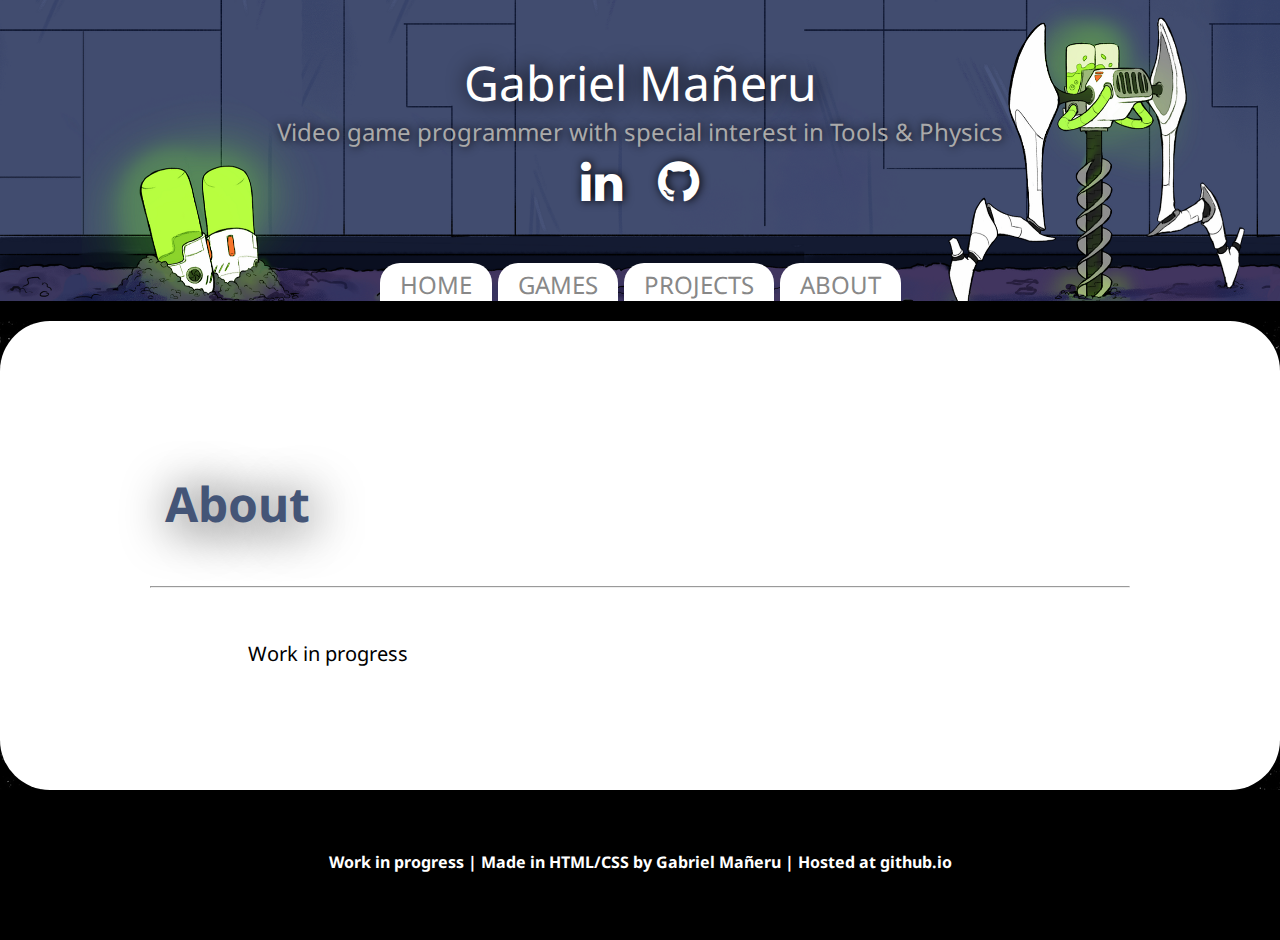
<file: pages/about.html>
﻿<!DOCTYPE html>
<html lang="en">
<head>
    <meta charset="utf-8" />
    <title>Gabriel Ma&ntilde;eru - Portfolio</title>
    <link rel="stylesheet" href="../styles/header.css" />
    <link rel="stylesheet" href="../styles/main.css" />
    <link rel="stylesheet" href="../styles/footer.css" />
    <link rel="stylesheet" href="https://fonts.googleapis.com/css?family=Noto Sans">
    <link rel="stylesheet" href="https://cdnjs.cloudflare.com/ajax/libs/font-awesome/4.7.0/css/font-awesome.min.css">
</head>
<body>
    <!--Header start-->
    <header class="banner">
        <div class="banner-inner">
            <!--Add Site Title-->
            <a class="site-title" href="">
                Gabriel Ma&ntilde;eru
            </a>

            <!--Add Site Tagline-->
            <h2 class="site-tagline">
                Video game programmer with special interest in Tools & Physics
            </h2>

            <!--Add Social Navigation-->
            <ul class="social-nav">
                <li class="item">
                    <a class="icon-button" href="https://www.linkedin.com/in/gabriel-maneru-olazabal/" target="_blank">
                        <i class="fa fa-linkedin"></i>
                    </a>
                </li>
                <li class="item">
                    <a class="icon-button" href="https://github.com/gabrielmaneru/" target="_blank">
                        <i class="fa fa-github"></i>
                    </a>
                </li>
            </ul>

            <!--Add Site Navigation-->
            <ul class="site-nav">
                <li class="item">
                    <a class="site-page" href="../index.html">HOME</a>
                </li>
                <li class="item">
                    <a class="site-page" href="../pages/games.html">GAMES</a>
                </li>
                <li class="item">
                    <a class="site-page" href="../pages/projects.html">PROJECTS</a>
                </li>
                <li class="item">
                    <a class="site-page" href="../pages/about.html">ABOUT</a>
                </li>
            </ul>
        </div>

        <!--Insert Horizontal Separation-->
        <div style="background:#000; width:100%; height:20px;"></div>
    </header>

    <article class="main-article">
        <header class="main-title">
            <h1>About</h1>
        </header>
        <hr class="separator">

        <p class="main-par">
            Work in progress
        </p>
    </article>

    <footer class="footer-back">
        <h1>Work in progress | Made in HTML/CSS by Gabriel Mañeru | Hosted at github.io</h1>
    </footer>
</body>
</html>
</file>
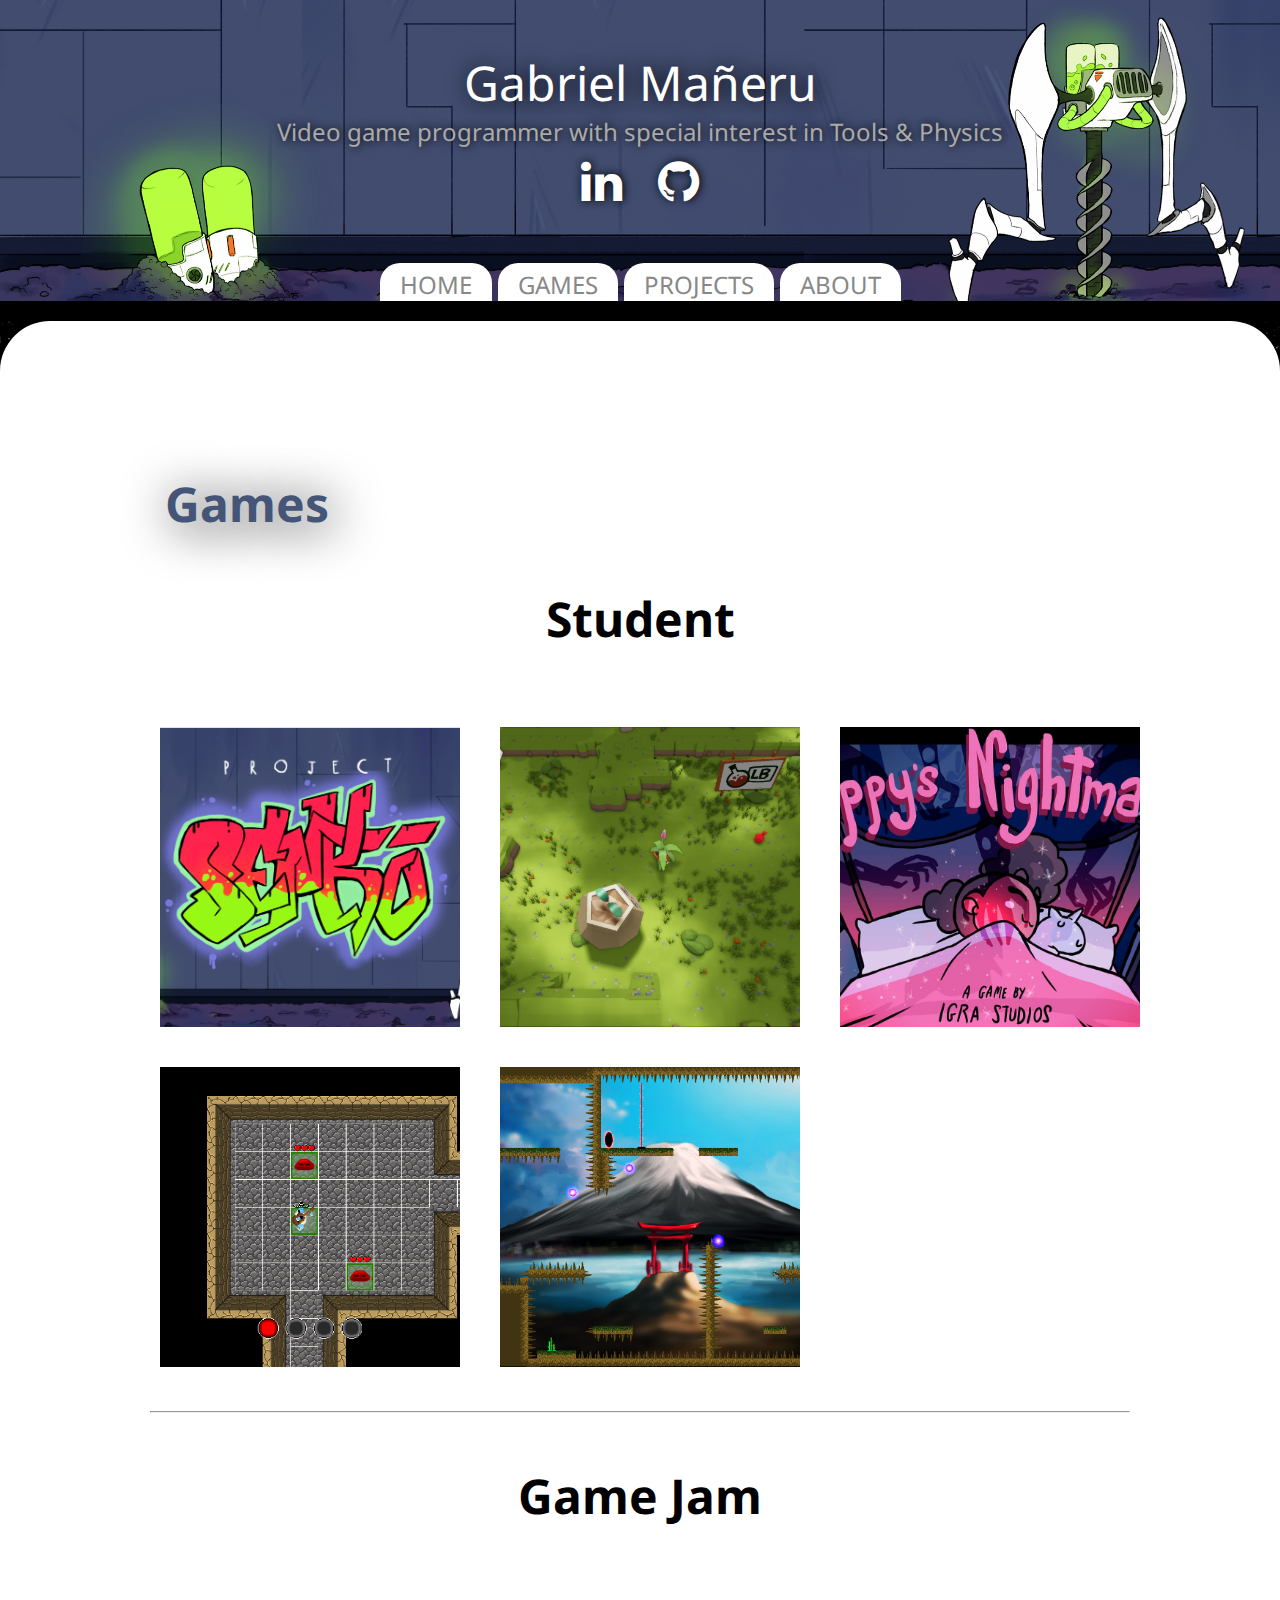
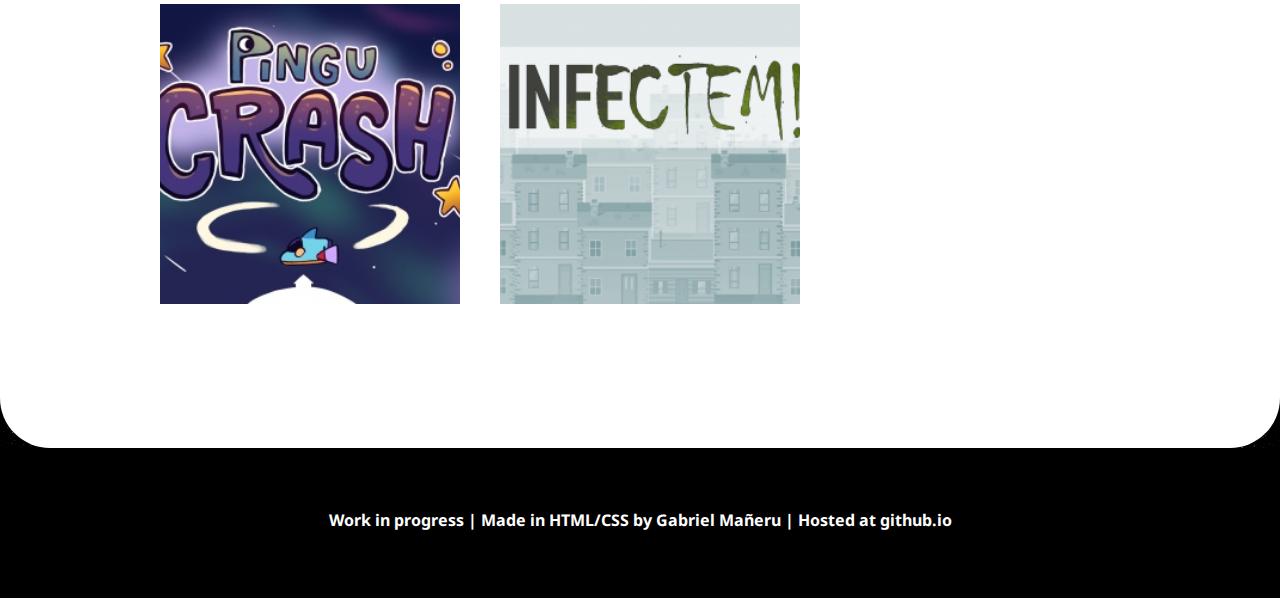
<file: pages/games.html>
﻿<!DOCTYPE html>
<html lang="en">
<head>
    <meta charset="utf-8" />
    <title>Gabriel Ma&ntilde;eru - Portfolio</title>
    <link rel="stylesheet" href="../styles/header.css" />
    <link rel="stylesheet" href="../styles/main.css" />
    <link rel="stylesheet" href="../styles/footer.css" />
    <link rel="stylesheet" href="https://fonts.googleapis.com/css?family=Noto Sans">
    <link rel="stylesheet" href="https://cdnjs.cloudflare.com/ajax/libs/font-awesome/4.7.0/css/font-awesome.min.css">
</head>
<body>
    <!--Header start-->
    <header class="banner">
        <div class="banner-inner">
            <!--Add Site Title-->
            <a class="site-title" href="">
                Gabriel Ma&ntilde;eru
            </a>

            <!--Add Site Tagline-->
            <h2 class="site-tagline">
                Video game programmer with special interest in Tools & Physics
            </h2>

            <!--Add Social Navigation-->
            <ul class="social-nav">
                <li class="item">
                    <a class="icon-button" href="https://www.linkedin.com/in/gabriel-maneru-olazabal/" target="_blank">
                        <i class="fa fa-linkedin"></i>
                    </a>
                </li>
                <li class="item">
                    <a class="icon-button" href="https://github.com/gabrielmaneru/" target="_blank">
                        <i class="fa fa-github"></i>
                    </a>
                </li>
            </ul>

            <!--Add Site Navigation-->
            <ul class="site-nav">
                <li class="item">
                    <a class="site-page" href="../index.html">HOME</a>
                </li>
                <li class="item">
                    <a class="site-page" href="../pages/games.html">GAMES</a>
                </li>
                <li class="item">
                    <a class="site-page" href="../pages/projects.html">PROJECTS</a>
                </li>
                <li class="item">
                    <a class="site-page" href="../pages/about.html">ABOUT</a>
                </li>
            </ul>
        </div>

        <!--Insert Horizontal Separation-->
        <div style="background:#000; width:100%; height:20px;"></div>
    </header>

    <article class="main-article">
        <header class="main-title">
            <h1>Games</h1>
        </header>

        <p class="main-par">
            <h1>Student</h1>
        </p>
        <ul class="post-thumbs">
            <li style="background-image:url(../data/project-senko_thumb.png)">
                <div>
                    <a href="../posts/project-senko.html">Project Senko</a>
                </div>
            </li>
            <li style="background-image:url(../data/seed-quest_thumb.png)">
                <div>
                    <a href="../posts/seed-quest.html">Seed Quest</a>
                </div>
            </li>
            <li style="background-image:url(../data/poppys-nightmare_thumb.png)">
                <div>
                    <a href="../posts/poppys-nightmare.html">Poppy's Nightmare</a>
                </div>
            </li>
            <li style="background-image:url(../data/soul-dancer_thumb.png)">
                <div>
                    <a href="../posts/soul-dancer.html">Soul Dancer</a>
                </div>
            </li>
            <li style="background-image:url(../data/gravity-panda_thumb.png)">
                <div>
                    <a href="../posts/gravity-panda.html">Gravity Panda</a>
                </div>
            </li>
        </ul>

        <hr class="separator">

        <p class="main-par">
            <h1>Game Jam</h1>
        </p>
        <ul class="post-thumbs">
            <li style="background-image:url(../data/pingu-crash_thumb.png)">
                <div>
                    <a href="https://globalgamejam.org/2020/games/pingu-crash-5" target="_blank">Pingu Crash</a>
                </div>
            </li>
            <li style="background-image:url(../data/infectem_thumb.png)">
                <div>
                    <a href="https://globalgamejam.org/2018/games/infectem" target="_blank">Infectem!</a>
                </div>
            </li>
        </ul>
    </article>

    <footer class="footer-back">
        <h1>Work in progress | Made in HTML/CSS by Gabriel Mañeru | Hosted at github.io</h1>
    </footer>
</body>
</html>
</file>
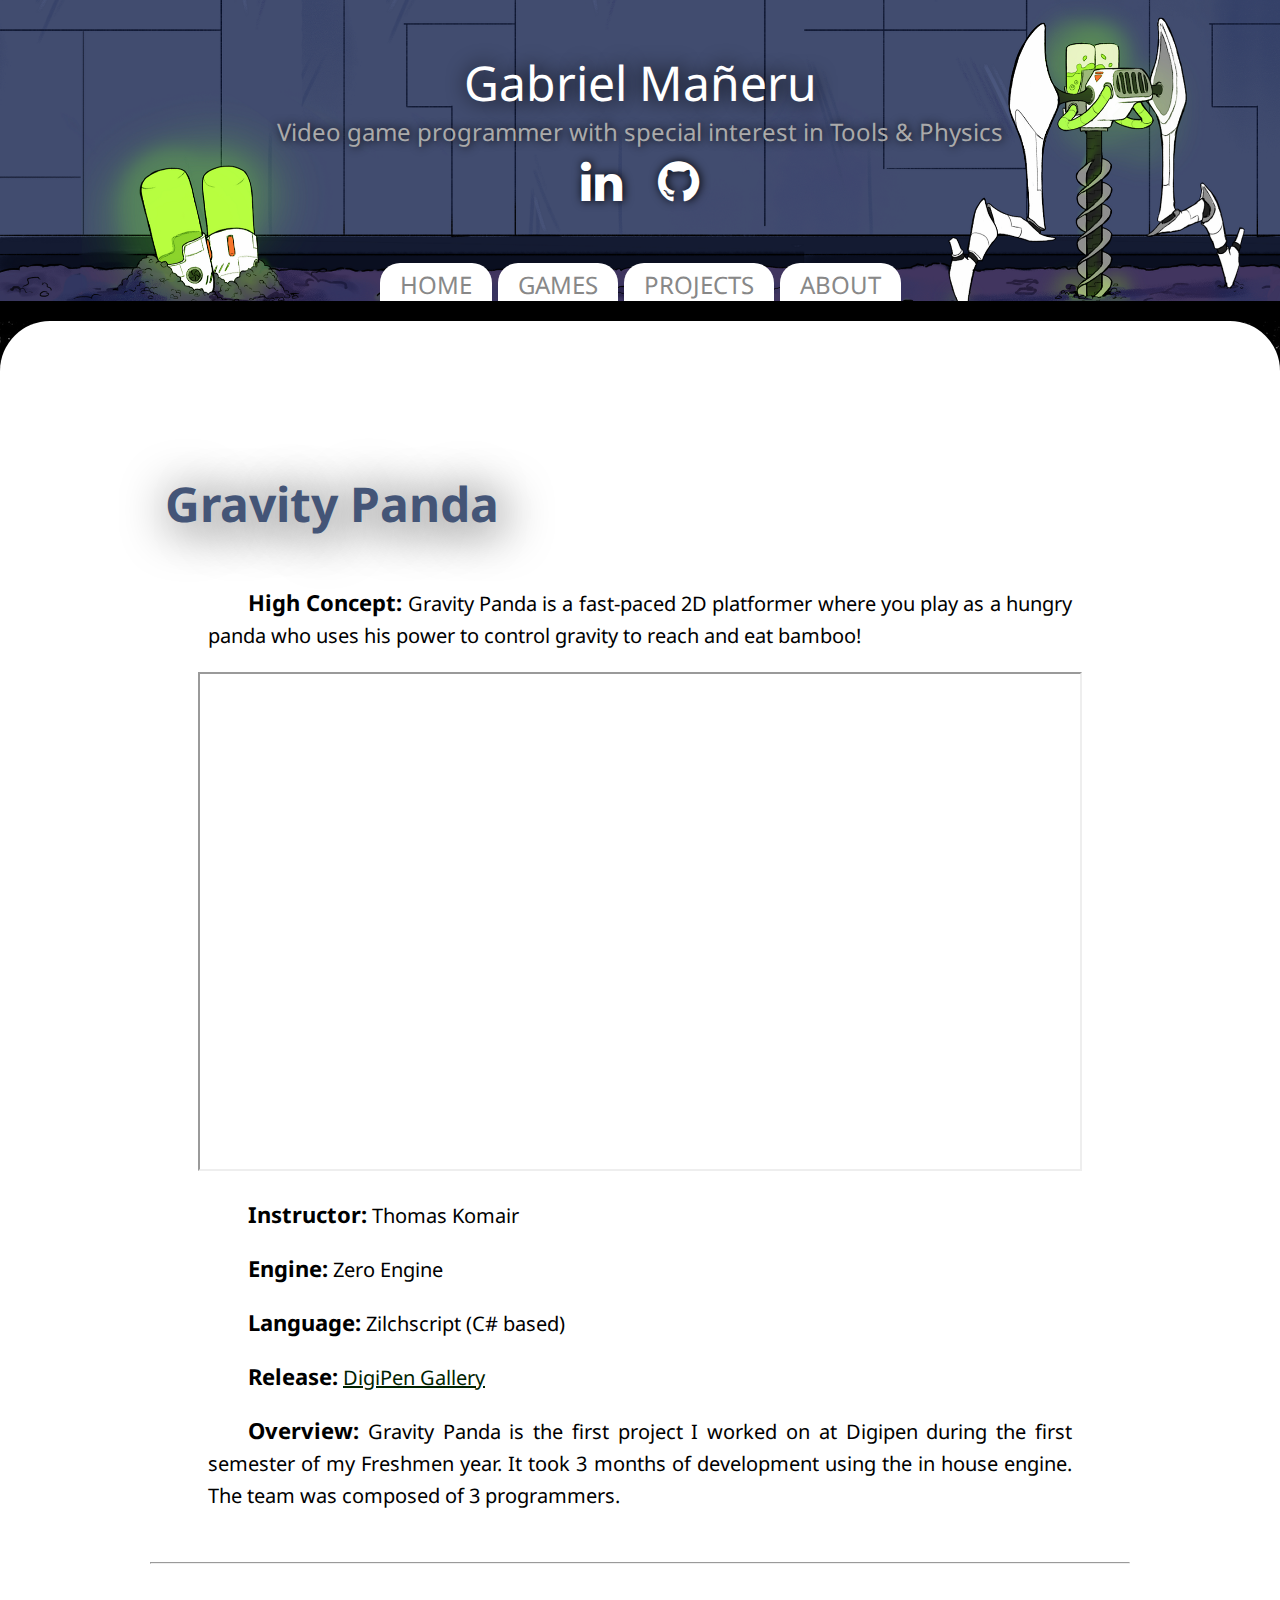
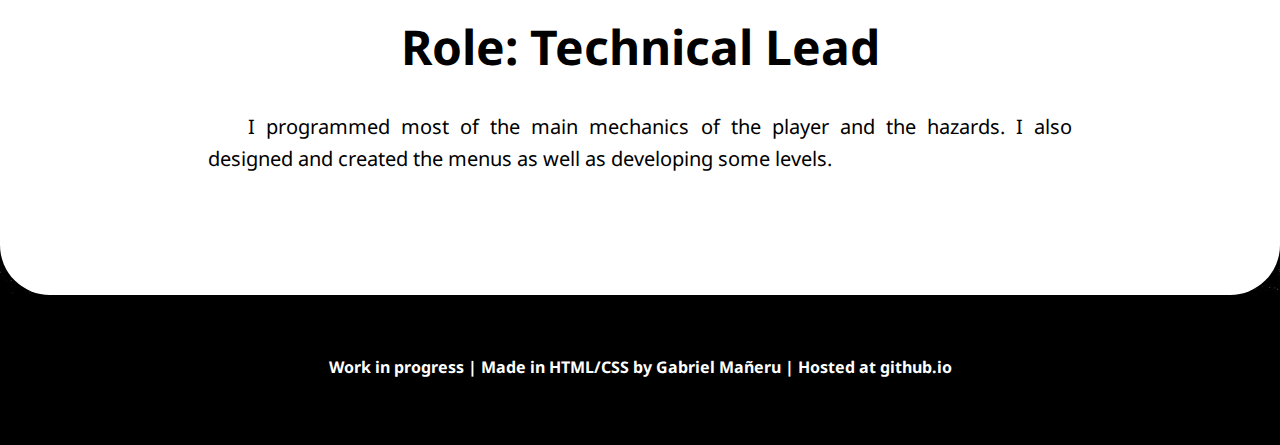
<file: posts/gravity-panda.html>
﻿<!DOCTYPE html>
<html lang="en">
<head>
    <meta charset="utf-8" />
    <title>Gabriel Ma&ntilde;eru - Portfolio</title>
    <link rel="stylesheet" href="../styles/header.css" />
    <link rel="stylesheet" href="../styles/main.css" />
    <link rel="stylesheet" href="../styles/footer.css" />
    <link rel="stylesheet" href="https://fonts.googleapis.com/css?family=Noto Sans">
    <link rel="stylesheet" href="https://cdnjs.cloudflare.com/ajax/libs/font-awesome/4.7.0/css/font-awesome.min.css">
</head>
<body>
    <!--Header start-->
    <header class="banner">
        <div class="banner-inner">
            <!--Add Site Title-->
            <a class="site-title" href="">
                Gabriel Ma&ntilde;eru
            </a>
            <!--Add Site Tagline-->
            <h2 class="site-tagline">
                Video game programmer with special interest in Tools & Physics
            </h2>
            <!--Add Social Navigation-->
            <ul class="social-nav">
                <li class="item">
                    <a class="icon-button" href="https://www.linkedin.com/in/gabriel-maneru-olazabal/" target="_blank">
                        <i class="fa fa-linkedin"></i>
                    </a>
                </li>
                <li class="item">
                    <a class="icon-button" href="https://github.com/gabrielmaneru/" target="_blank">
                        <i class="fa fa-github"></i>
                    </a>
                </li>
            </ul>
            <!--Add Site Navigation-->
            <ul class="site-nav">
                <li class="item">
                    <a class="site-page" href="../index.html">HOME</a>
                </li>
                <li class="item">
                    <a class="site-page" href="../pages/games.html">GAMES</a>
                </li>
                <li class="item">
                    <a class="site-page" href="../pages/projects.html">PROJECTS</a>
                </li>
                <li class="item">
                    <a class="site-page" href="../pages/about.html">ABOUT</a>
                </li>
            </ul>
        </div>
        <!--Insert Horizontal Separation-->
        <div style="background:#000; width:100%; height:20px;"></div>
    </header>
    <article class="main-article">
        <header class="main-title">
            <h1>Gravity Panda</h1>
        </header>
        <p class="main-par">
            <b>High Concept:</b> Gravity Panda is a fast-paced 2D platformer where you play as a hungry panda who uses his power to control gravity to reach and eat bamboo!
        </p>
        <iframe src="https://www.youtube.com/embed/-iG_YnJx7f0?controls=1"
                width="880"
                height="495"
                allowfullscreen="allowfullscreen"
                mozallowfullscreen="mozallowfullscreen"
                msallowfullscreen="msallowfullscreen"
                oallowfullscreen="oallowfullscreen"
                webkitallowfullscreen="webkitallowfullscreen"></iframe>
        <p class="main-par">
            <b>Instructor:</b> Thomas Komair
        </p>
        <p class="main-par">
            <b>Engine:</b> Zero Engine
        </p>
        <p class="main-par">
            <b>Language:</b> Zilchscript (C# based)
        </p>
        <p class="main-par">
            <b>Release:</b> <a class="main-link" href="https://arcade.digipen.edu/games/gravity-panda" target="_blank">DigiPen Gallery</a>
        </p>
        <p class="main-par">
            <b>Overview:</b>
            Gravity Panda is the first project I worked on at Digipen during the first semester of my Freshmen year. It took 3 months of development using the in house engine. The team was composed of 3 programmers.
        </p>
        <hr class="separator" />
        <p class="main-par">
            <h1>Role: Technical Lead</h1>
        </p>
        <p class="main-par">
            I programmed most of the main mechanics of the player and the hazards. I also designed and created the menus as well as developing some levels.
        </p>
    </article>
    <footer class="footer-back">
        <h1>Work in progress | Made in HTML/CSS by Gabriel Mañeru | Hosted at github.io</h1>
    </footer>
</body>
</html>
</file>
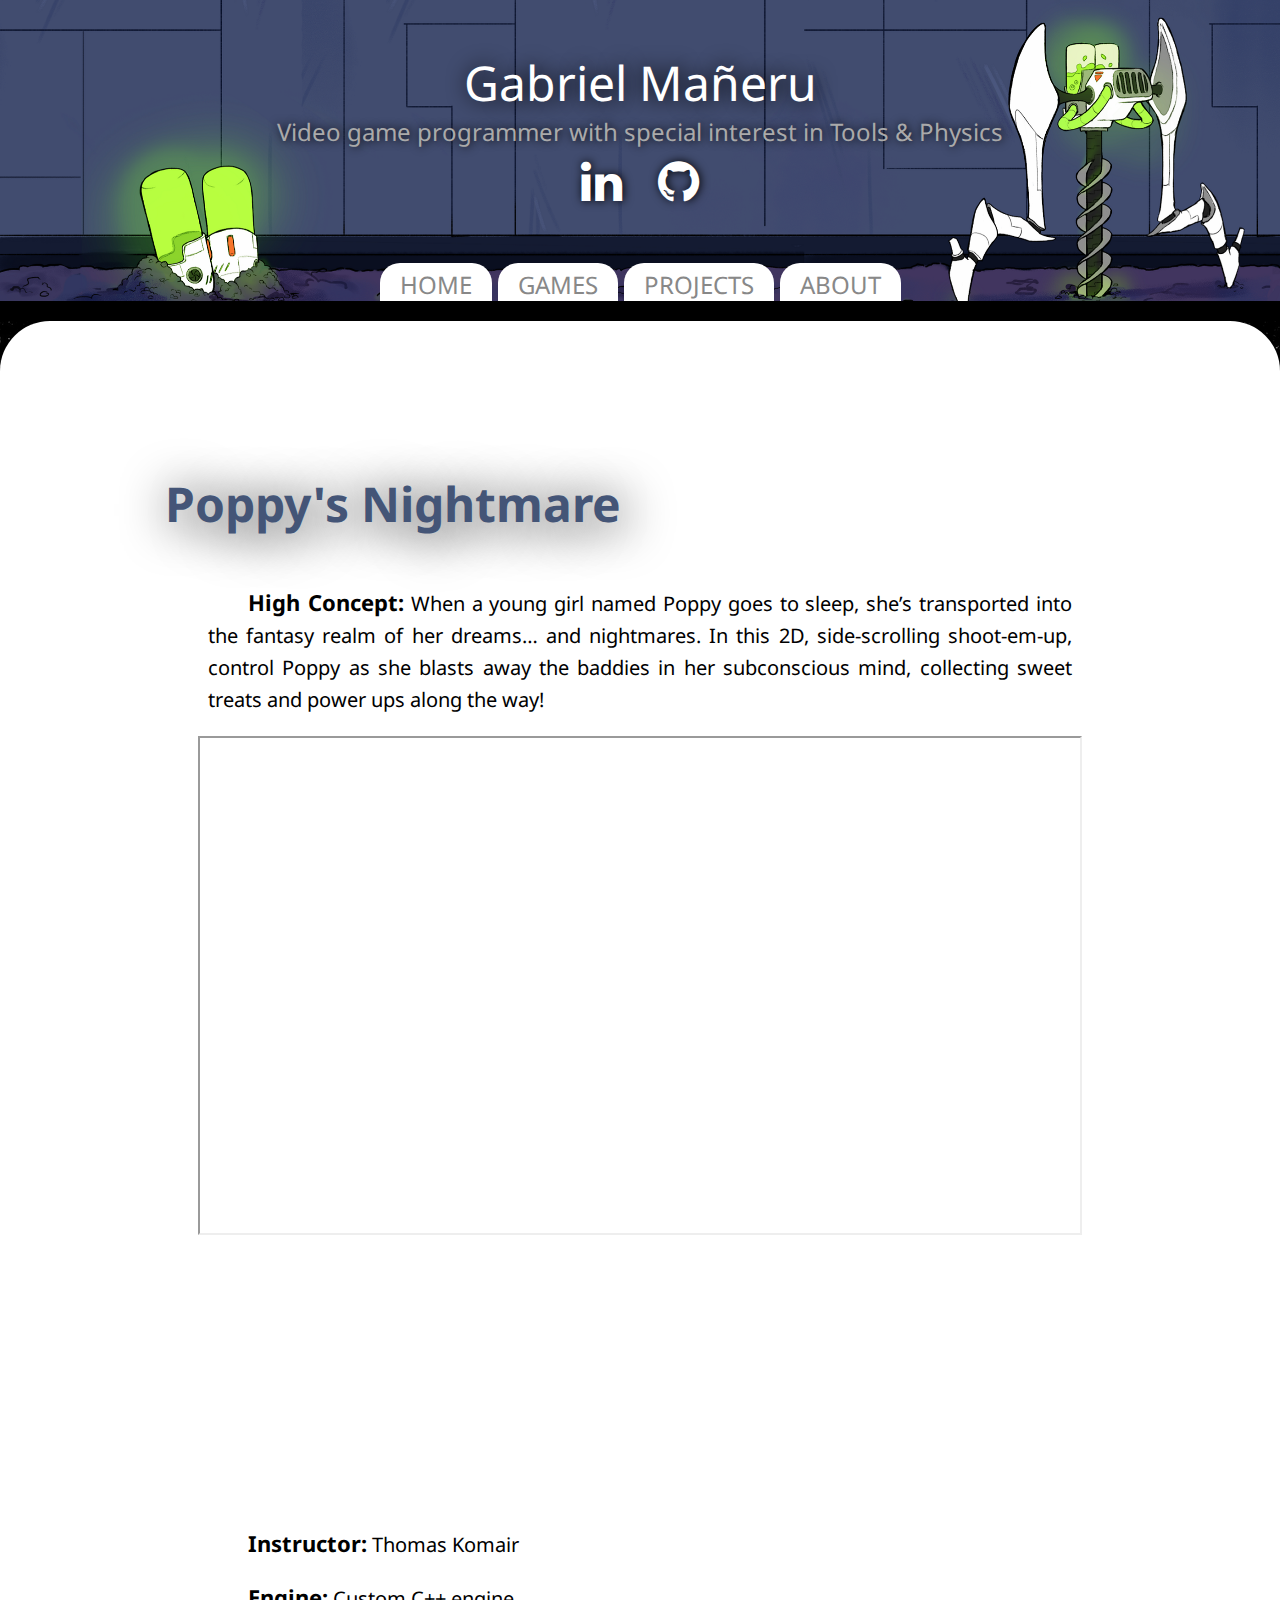
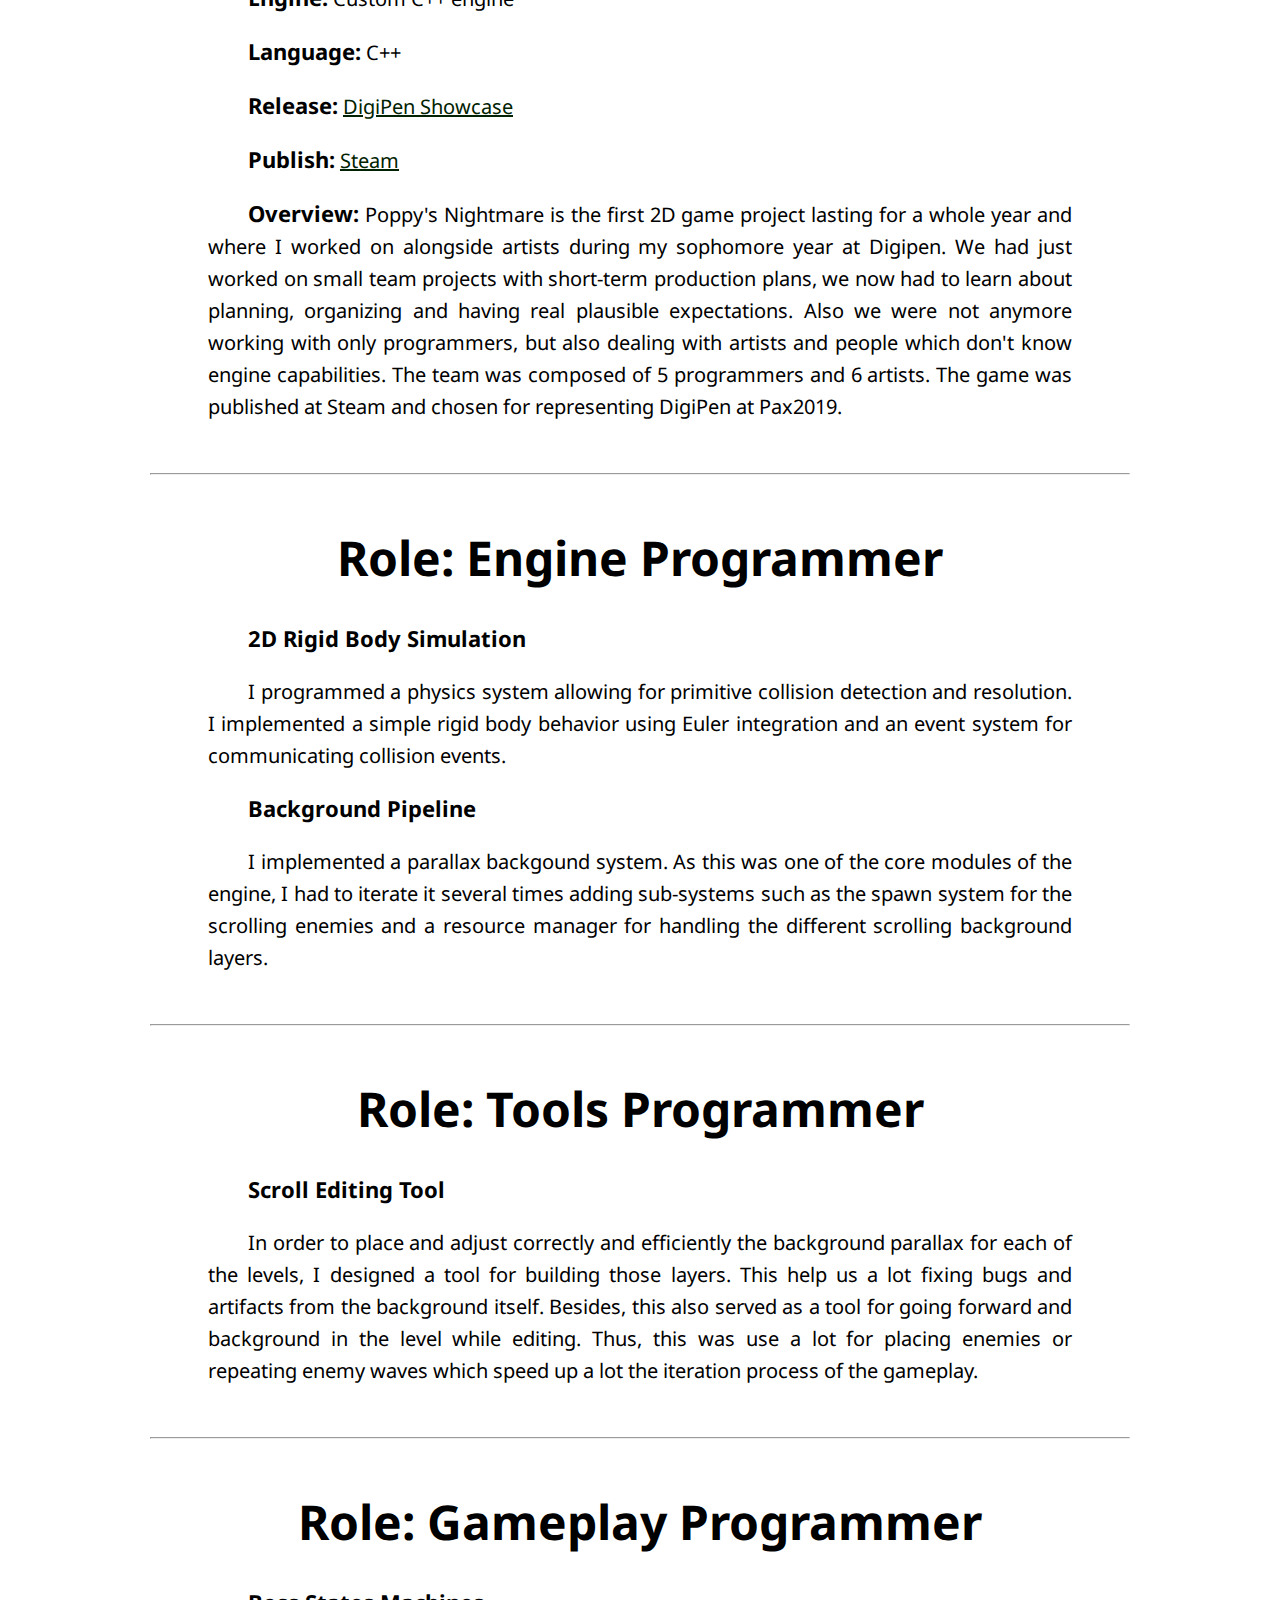
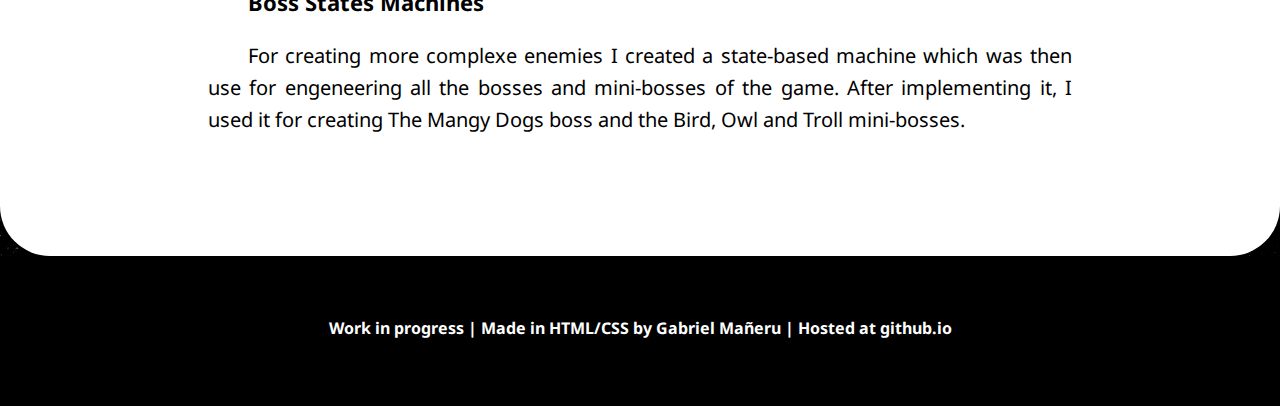
<file: posts/poppys-nightmare.html>
﻿<!DOCTYPE html>
<html lang="en">
<head>
    <meta charset="utf-8" />
    <title>Gabriel Ma&ntilde;eru - Portfolio</title>
    <link rel="stylesheet" href="../styles/header.css" />
    <link rel="stylesheet" href="../styles/main.css" />
    <link rel="stylesheet" href="../styles/footer.css" />
    <link rel="stylesheet" href="https://fonts.googleapis.com/css?family=Noto Sans">
    <link rel="stylesheet" href="https://cdnjs.cloudflare.com/ajax/libs/font-awesome/4.7.0/css/font-awesome.min.css">
</head>
<body>
    <!--Header start-->
    <header class="banner">
        <div class="banner-inner">
            <!--Add Site Title-->
            <a class="site-title" href="">
                Gabriel Ma&ntilde;eru
            </a>
            <!--Add Site Tagline-->
            <h2 class="site-tagline">
                Video game programmer with special interest in Tools & Physics
            </h2>
            <!--Add Social Navigation-->
            <ul class="social-nav">
                <li class="item">
                    <a class="icon-button" href="https://www.linkedin.com/in/gabriel-maneru-olazabal/" target="_blank">
                        <i class="fa fa-linkedin"></i>
                    </a>
                </li>
                <li class="item">
                    <a class="icon-button" href="https://github.com/gabrielmaneru/" target="_blank">
                        <i class="fa fa-github"></i>
                    </a>
                </li>
            </ul>
            <!--Add Site Navigation-->
            <ul class="site-nav">
                <li class="item">
                    <a class="site-page" href="../index.html">HOME</a>
                </li>
                <li class="item">
                    <a class="site-page" href="../pages/games.html">GAMES</a>
                </li>
                <li class="item">
                    <a class="site-page" href="../pages/projects.html">PROJECTS</a>
                </li>
                <li class="item">
                    <a class="site-page" href="../pages/about.html">ABOUT</a>
                </li>
            </ul>
        </div>
        <!--Insert Horizontal Separation-->
        <div style="background:#000; width:100%; height:20px;"></div>
    </header>
    <article class="main-article">
        <header class="main-title">
            <h1>Poppy's Nightmare</h1>
        </header>
        <p class="main-par">
            <b>High Concept:</b> When a young girl named Poppy goes to sleep, she’s transported into the fantasy realm of her dreams… and nightmares. In this 2D, side-scrolling shoot-em-up, control Poppy as she blasts away the baddies in her subconscious mind, collecting sweet treats and power ups along the way!
        </p>
        <iframe src="https://www.youtube.com/embed/qJPf8vkeFZA?controls=1"
                width="880"
                height="495"
                allowfullscreen="allowfullscreen"
                mozallowfullscreen="mozallowfullscreen"
                msallowfullscreen="msallowfullscreen"
                oallowfullscreen="oallowfullscreen"
                webkitallowfullscreen="webkitallowfullscreen"></iframe>
        <iframe src="https://store.steampowered.com/widget/1132830/"
                frameborder="0"
                width="880"
                height="258"></iframe>
        <p class="main-par">
            <b>Instructor:</b> Thomas Komair
        </p>
        <p class="main-par">
            <b>Engine:</b> Custom C++ engine
        </p>
        <p class="main-par">
            <b>Language:</b> C++
        </p>
        <p class="main-par">
            <b>Release:</b> <a class="main-link" href="https://www.digipen.es/showcase/student-games/poppys-nightmare" target="_blank">DigiPen Showcase</a>
        </p>
        <p class="main-par">
            <b>Publish:</b> <a class="main-link" href="https://store.steampowered.com/app/1132830/" target="_blank">Steam</a>
        </p>
        <p class="main-par">
            <b>Overview:</b>
            Poppy's Nightmare is the first 2D game project lasting for a whole year and where I worked on alongside artists during my sophomore year at Digipen. We had just worked on small team projects with short-term production plans, we now had to learn about planning, organizing and having real plausible expectations. Also we were not anymore working with only programmers, but also dealing with artists and people which don't know engine capabilities. The team was composed of 5 programmers and 6 artists. The game was published at Steam and chosen for representing DigiPen at Pax2019.
        </p>

        <hr class="separator" />

        <p class="main-par">
            <h1>Role: Engine Programmer</h1>
        </p>
        <p class="main-par">
            <b>2D Rigid Body Simulation</b>
        </p>
        <p class="main-par">
            I programmed a physics system allowing for primitive collision detection and resolution. I implemented a simple rigid body behavior using Euler integration and an event system for communicating collision events.
        </p>
        <p class="main-par">
            <b>Background Pipeline</b>
        </p>
        <p class="main-par">
            I implemented a parallax backgound system. As this was one of the core modules of the engine, I had to iterate it several times adding sub-systems such as the spawn system for the scrolling enemies and a resource manager for handling the different scrolling background layers.
        </p>

        <hr class="separator" />

        <p class="main-par">
            <h1>Role: Tools Programmer</h1>
        </p>
        <p class="main-par">
            <b>Scroll Editing Tool</b>
        </p>
        <p class="main-par">
            In order to place and adjust correctly and efficiently the background parallax for each of the levels, I designed a tool for building those layers. This help us a lot fixing bugs and artifacts from the background itself. Besides, this also served as a tool for going forward and background in the level while editing. Thus, this was use a lot for placing enemies or repeating enemy waves which speed up a lot the iteration process of the gameplay.
        </p>

        <hr class="separator" />

        <p class="main-par">
            <h1>Role: Gameplay Programmer</h1>
        </p>
        <p class="main-par">
            <b>Boss States Machines</b>
        </p>
        <p class="main-par">
            For creating more complexe enemies I created a state-based machine which was then use for engeneering all the bosses and mini-bosses of the game. After implementing it, I used it for creating The Mangy Dogs boss and the Bird, Owl and Troll mini-bosses.
        </p>
    </article>
    <footer class="footer-back">
        <h1>Work in progress | Made in HTML/CSS by Gabriel Mañeru | Hosted at github.io</h1>
    </footer>
</body>
</html>
</file>
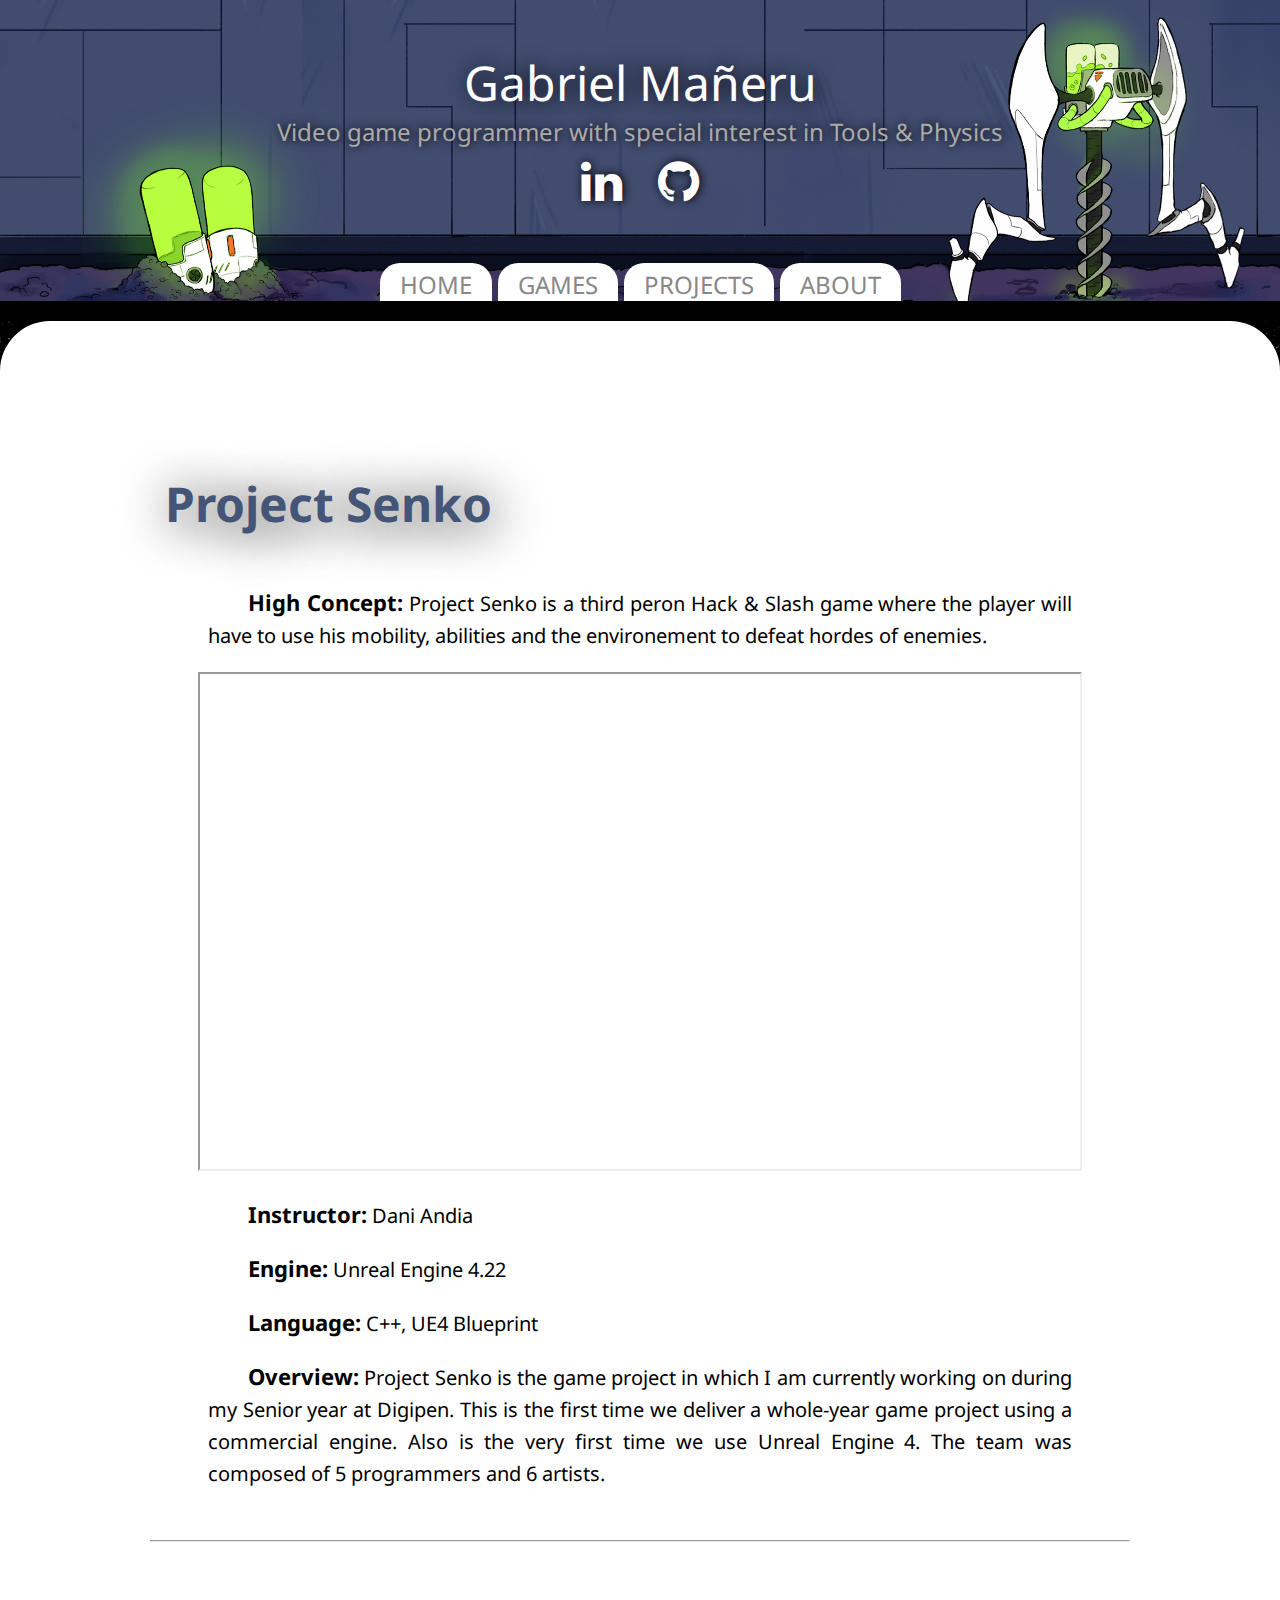
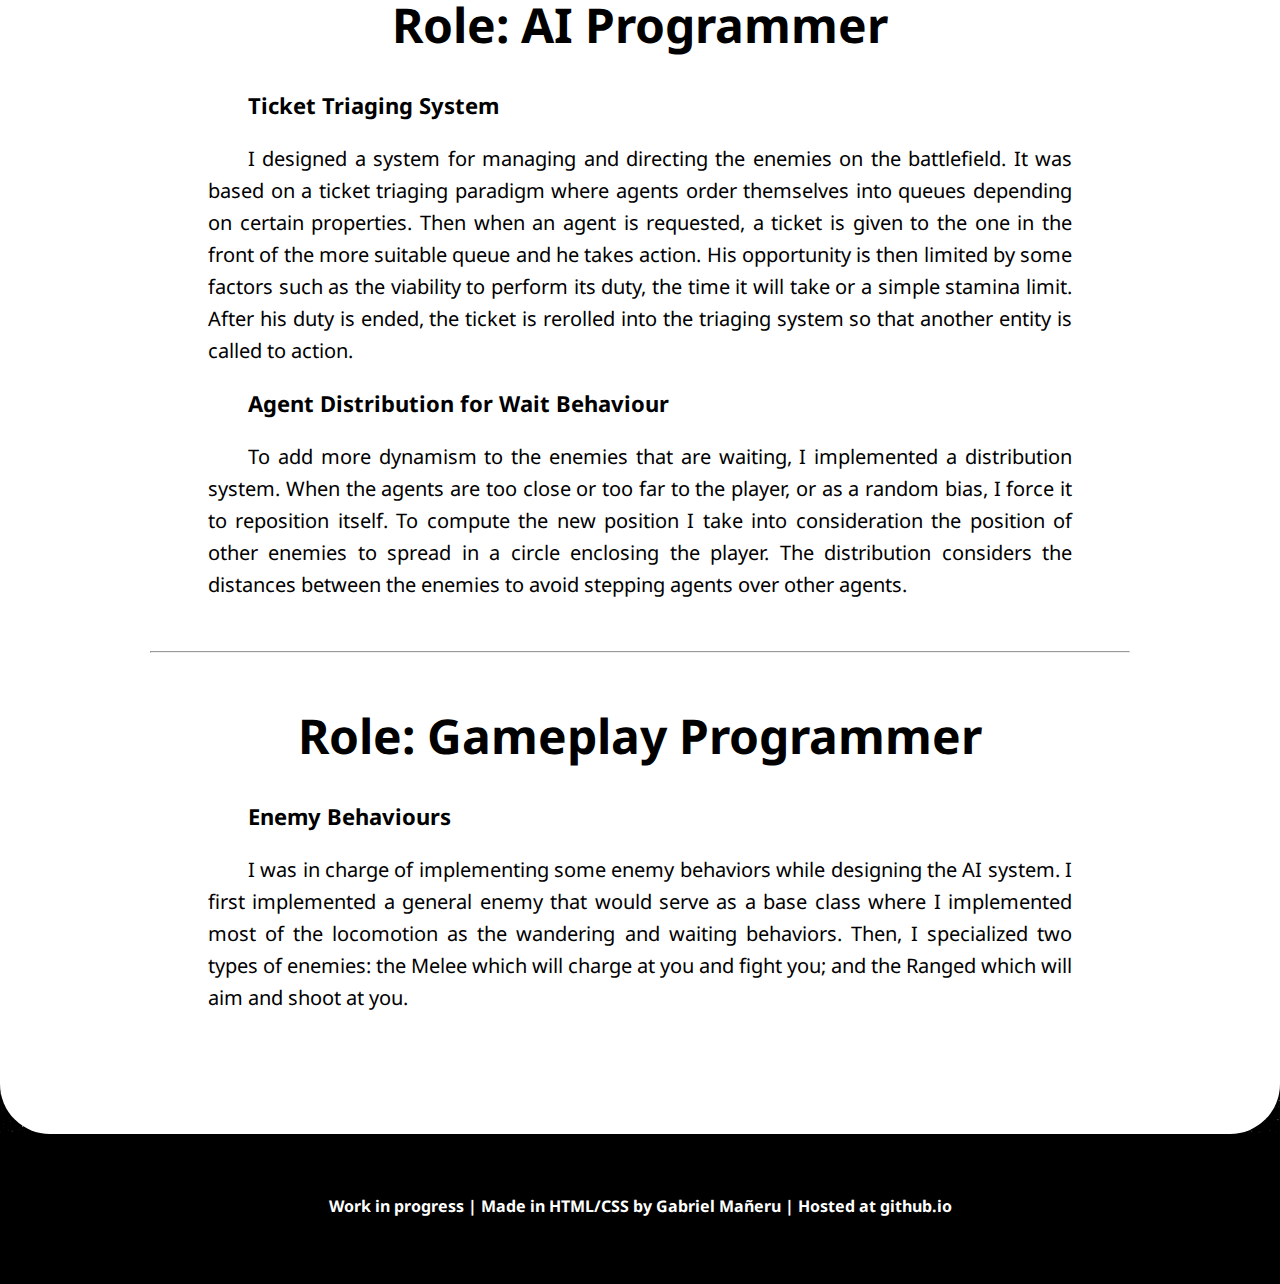
<file: posts/project-senko.html>
﻿<!DOCTYPE html>
<html lang="en">
<head>
    <meta charset="utf-8" />
    <title>Gabriel Ma&ntilde;eru - Portfolio</title>
    <link rel="stylesheet" href="../styles/header.css" />
    <link rel="stylesheet" href="../styles/main.css" />
    <link rel="stylesheet" href="../styles/footer.css" />
    <link rel="stylesheet" href="https://fonts.googleapis.com/css?family=Noto Sans">
    <link rel="stylesheet" href="https://cdnjs.cloudflare.com/ajax/libs/font-awesome/4.7.0/css/font-awesome.min.css">
</head>
<body>
    <!--Header start-->
    <header class="banner">
        <div class="banner-inner">
            <!--Add Site Title-->
            <a class="site-title" href="">
                Gabriel Ma&ntilde;eru
            </a>
            <!--Add Site Tagline-->
            <h2 class="site-tagline">
                Video game programmer with special interest in Tools & Physics
            </h2>
            <!--Add Social Navigation-->
            <ul class="social-nav">
                <li class="item">
                    <a class="icon-button" href="https://www.linkedin.com/in/gabriel-maneru-olazabal/" target="_blank">
                        <i class="fa fa-linkedin"></i>
                    </a>
                </li>
                <li class="item">
                    <a class="icon-button" href="https://github.com/gabrielmaneru/" target="_blank">
                        <i class="fa fa-github"></i>
                    </a>
                </li>
            </ul>
            <!--Add Site Navigation-->
            <ul class="site-nav">
                <li class="item">
                    <a class="site-page" href="../index.html">HOME</a>
                </li>
                <li class="item">
                    <a class="site-page" href="../pages/games.html">GAMES</a>
                </li>
                <li class="item">
                    <a class="site-page" href="../pages/projects.html">PROJECTS</a>
                </li>
                <li class="item">
                    <a class="site-page" href="../pages/about.html">ABOUT</a>
                </li>
            </ul>
        </div>
        <!--Insert Horizontal Separation-->
        <div style="background:#000; width:100%; height:20px;"></div>
    </header>
    <article class="main-article">
        <header class="main-title">
            <h1>Project Senko</h1>
        </header>
        <p class="main-par">
            <b>High Concept:</b> Project Senko is a third peron Hack & Slash game where the player will have to use his mobility, abilities and the environement to defeat hordes of enemies.
        </p>
        <iframe width="880" height="495"
                src="https://www.youtube.com/embed/JJ-Go2Vcb4o?controls=1"
                allowfullscreen="allowfullscreen"
                mozallowfullscreen="mozallowfullscreen"
                msallowfullscreen="msallowfullscreen"
                oallowfullscreen="oallowfullscreen"
                webkitallowfullscreen="webkitallowfullscreen"></iframe>
        <p class="main-par">
            <b>Instructor:</b> Dani Andia
        </p>
        <p class="main-par">
            <b>Engine:</b> Unreal Engine 4.22
        </p>
        <p class="main-par">
            <b>Language:</b> C++, UE4 Blueprint
        </p>
        <p class="main-par">
            <b>Overview:</b>
            Project Senko is the game project in which I am currently working on during my Senior year at Digipen. This is the first time we deliver a whole-year game project using a commercial engine. Also is the very first time we use Unreal Engine 4. The team was composed of 5 programmers and 6 artists.
        </p>

        <hr class="separator" />

        <p class="main-par" style="">
            <h1>Role: AI Programmer</h1>
        </p>
        <p class="main-par">
            <b>Ticket Triaging System</b>
        </p>
        <p class="main-par">
            I designed a system for managing and directing the enemies on the battlefield. It was based on a ticket triaging paradigm where agents order themselves into queues depending on certain properties. Then when an agent is requested, a ticket is given to the one in the front of the more suitable queue and he takes action. His opportunity is then limited by some factors such as the viability to perform its duty, the time it will take or a simple stamina limit. After his duty is ended, the ticket is rerolled into the triaging system so that another entity is called to action.
        </p>
        <p class="main-par">
            <b>Agent Distribution for Wait Behaviour</b>
        </p>
        <p class="main-par">
            To add more dynamism to the enemies that are waiting, I implemented a distribution system. When the agents are too close or too far to the player, or as a random bias, I force it to reposition itself. To compute the new position I take into consideration the position of other enemies to spread in a circle enclosing the player. The distribution considers the distances between the enemies to avoid stepping agents over other agents.
        </p>

        <hr class="separator" />

        <p class="main-par" style="">
            <h1>Role: Gameplay Programmer</h1>
        </p>
        <p class="main-par">
            <b>Enemy Behaviours</b>
        </p>
        <p class="main-par">
            I was in charge of implementing some enemy behaviors while designing the AI system. I first implemented a general enemy that would serve as a base class where I implemented most of the locomotion as the wandering and waiting behaviors. Then, I specialized two types of enemies: the Melee which will charge at you and fight you; and the Ranged which will aim and shoot at you.
        </p>
    </article>
    <footer class="footer-back">
        <h1>Work in progress | Made in HTML/CSS by Gabriel Mañeru | Hosted at github.io</h1>
    </footer>
</body>
</html>
</file>
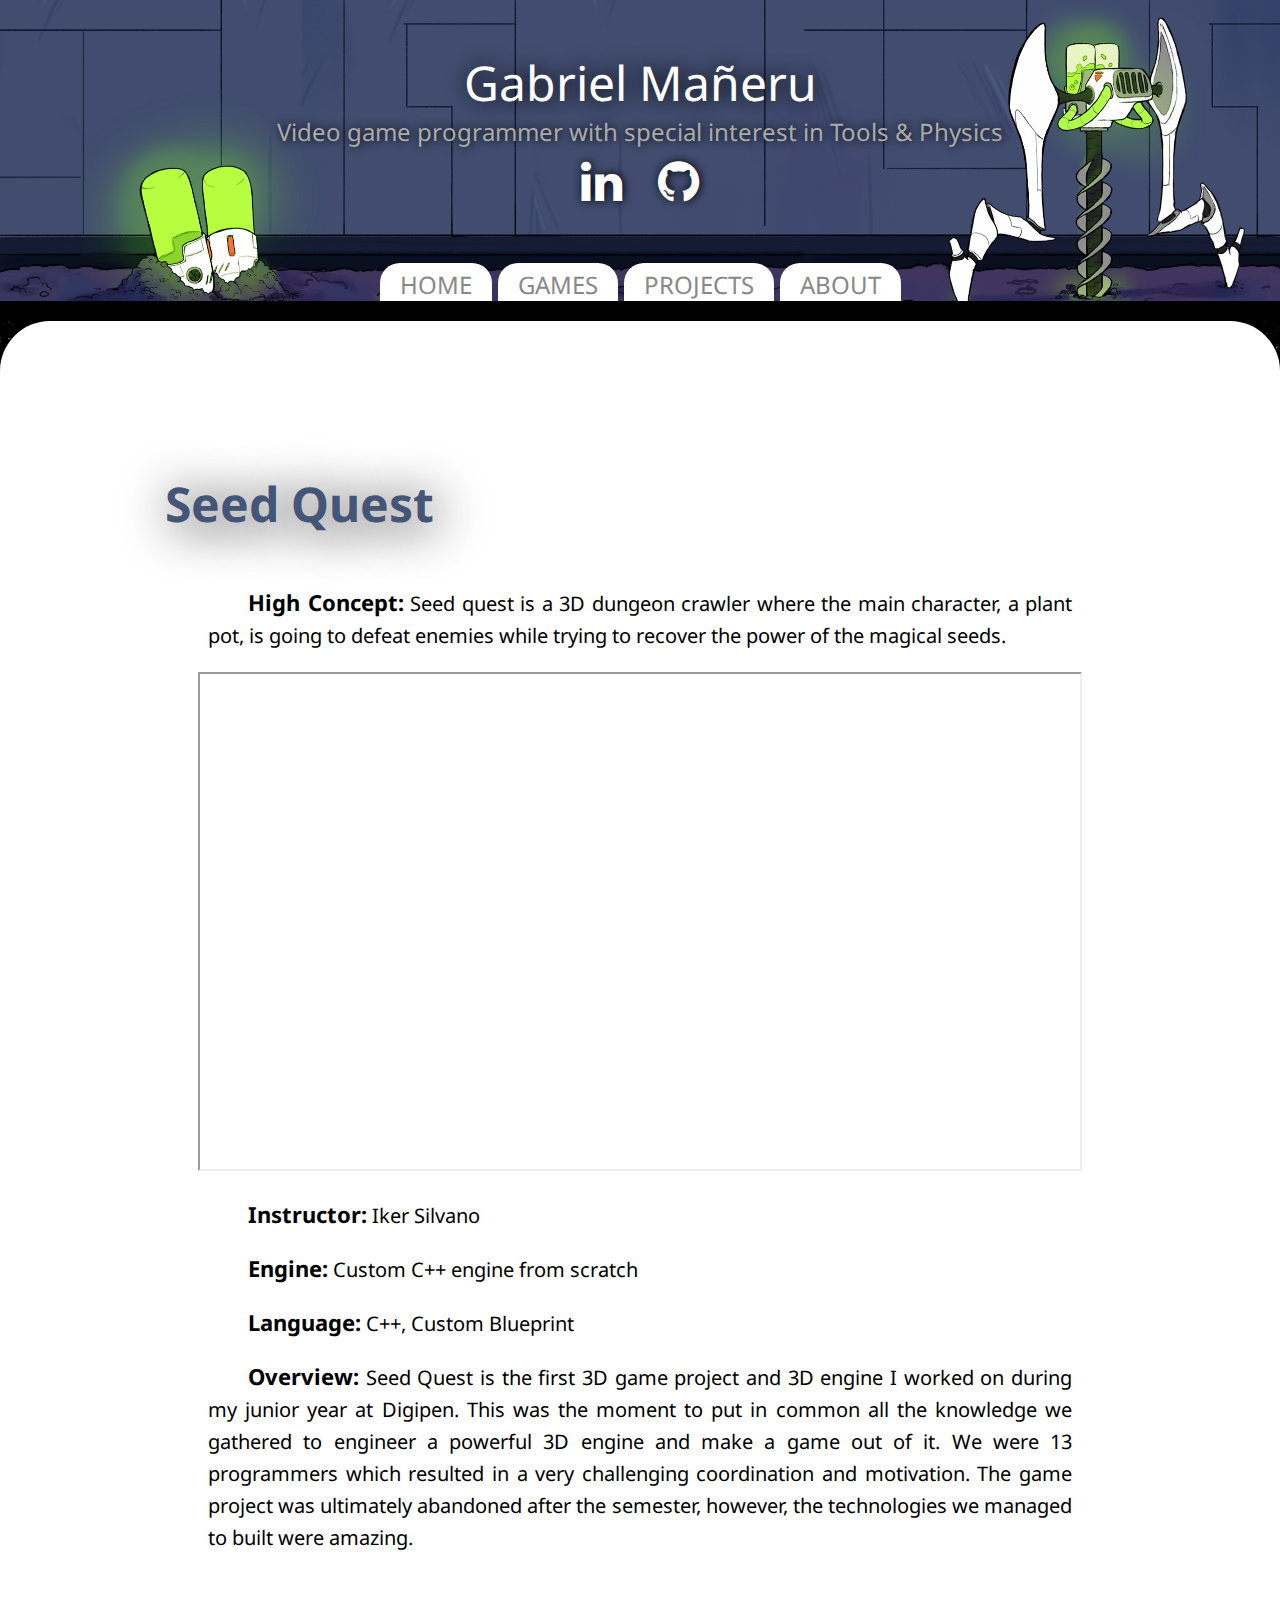
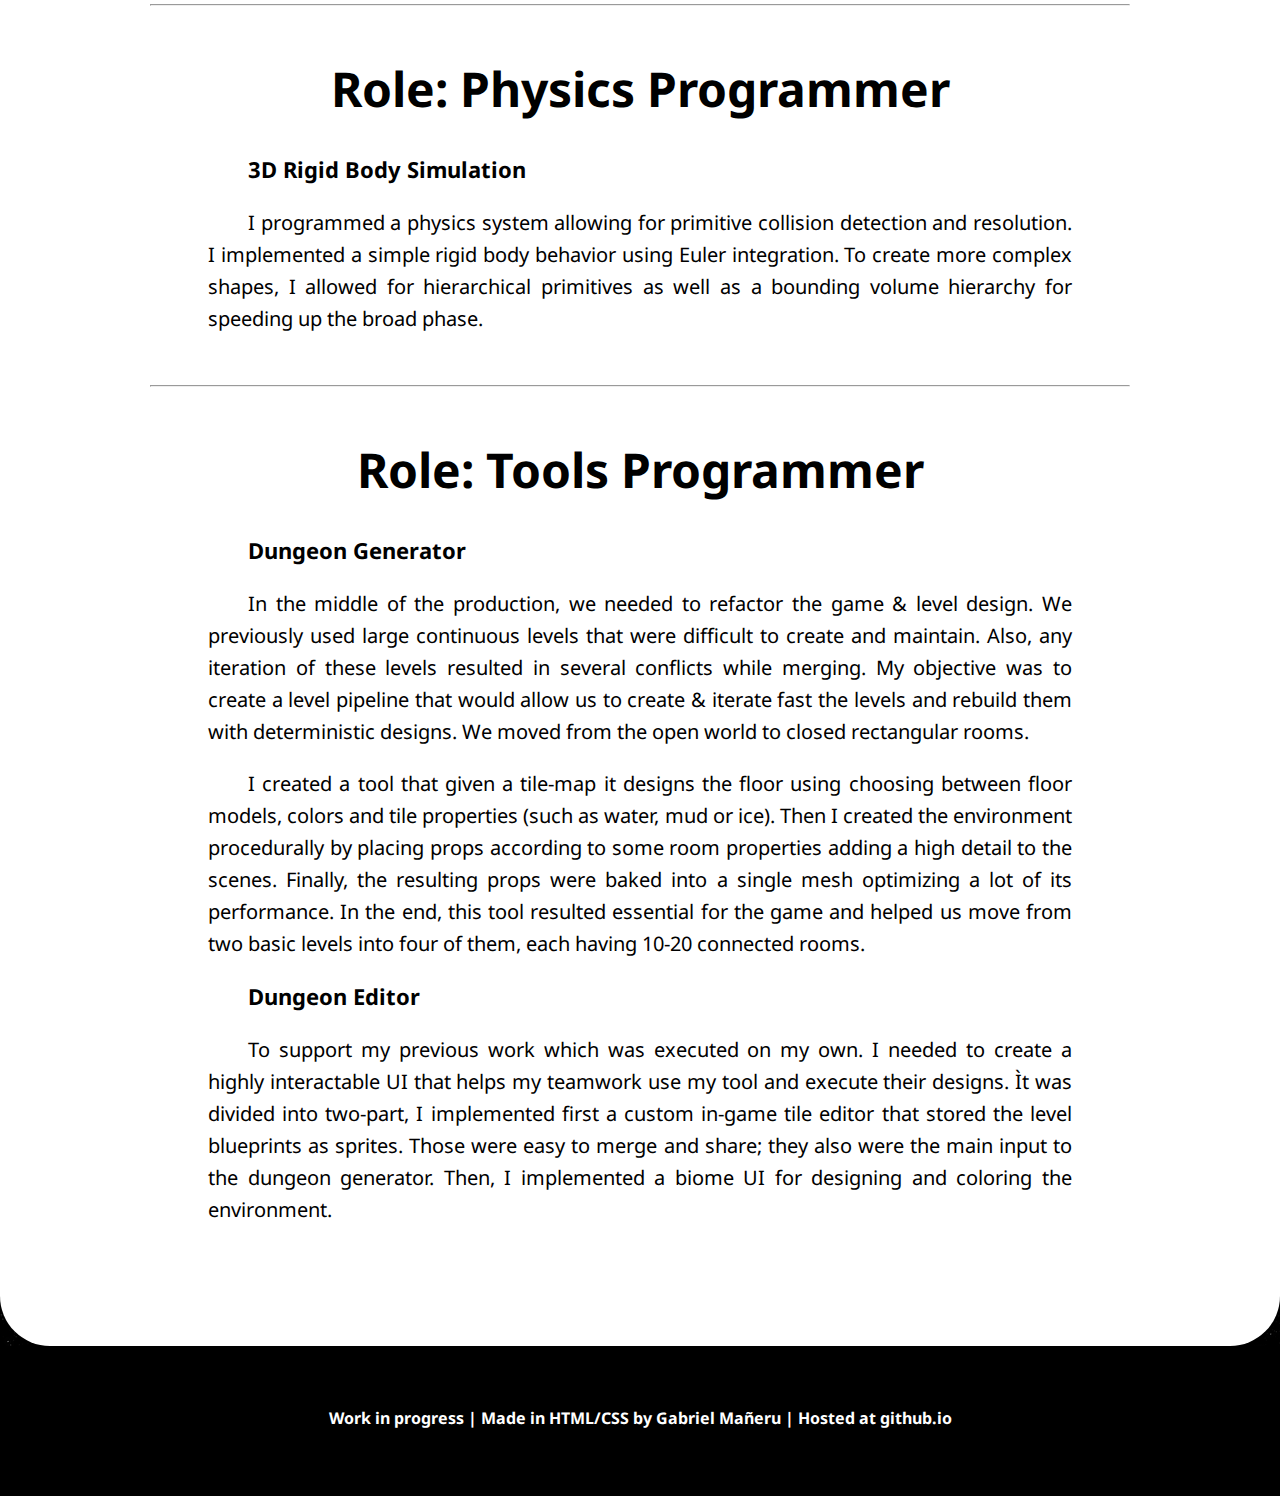
<file: posts/seed-quest.html>
﻿<!DOCTYPE html>
<html lang="en">
<head>
    <meta charset="utf-8" />
    <title>Gabriel Ma&ntilde;eru - Portfolio</title>
    <link rel="stylesheet" href="../styles/header.css" />
    <link rel="stylesheet" href="../styles/main.css" />
    <link rel="stylesheet" href="../styles/footer.css" />
    <link rel="stylesheet" href="https://fonts.googleapis.com/css?family=Noto Sans">
    <link rel="stylesheet" href="https://cdnjs.cloudflare.com/ajax/libs/font-awesome/4.7.0/css/font-awesome.min.css">
</head>
<body>
    <!--Header start-->
    <header class="banner">
        <div class="banner-inner">
            <!--Add Site Title-->
            <a class="site-title" href="">
                Gabriel Ma&ntilde;eru
            </a>
            <!--Add Site Tagline-->
            <h2 class="site-tagline">
                Video game programmer with special interest in Tools & Physics
            </h2>
            <!--Add Social Navigation-->
            <ul class="social-nav">
                <li class="item">
                    <a class="icon-button" href="https://www.linkedin.com/in/gabriel-maneru-olazabal/" target="_blank">
                        <i class="fa fa-linkedin"></i>
                    </a>
                </li>
                <li class="item">
                    <a class="icon-button" href="https://github.com/gabrielmaneru/" target="_blank">
                        <i class="fa fa-github"></i>
                    </a>
                </li>
            </ul>
            <!--Add Site Navigation-->
            <ul class="site-nav">
                <li class="item">
                    <a class="site-page" href="../index.html">HOME</a>
                </li>
                <li class="item">
                    <a class="site-page" href="../pages/games.html">GAMES</a>
                </li>
                <li class="item">
                    <a class="site-page" href="../pages/projects.html">PROJECTS</a>
                </li>
                <li class="item">
                    <a class="site-page" href="../pages/about.html">ABOUT</a>
                </li>
            </ul>
        </div>
        <!--Insert Horizontal Separation-->
        <div style="background:#000; width:100%; height:20px;"></div>
    </header>
    <article class="main-article">
        <header class="main-title">
            <h1>Seed Quest</h1>
        </header>
        <p class="main-par">
            <b>High Concept:</b> Seed quest is a 3D dungeon crawler where the main character, a plant pot, is going to defeat enemies while trying to recover the power of the magical seeds.
        </p>
        <iframe width="880" height="495"
                src="https://www.youtube.com/embed/aSSAUqdGUII?controls=1"
                allowfullscreen="allowfullscreen"
                mozallowfullscreen="mozallowfullscreen"
                msallowfullscreen="msallowfullscreen"
                oallowfullscreen="oallowfullscreen"
                webkitallowfullscreen="webkitallowfullscreen"></iframe>
        <p class="main-par">
            <b>Instructor:</b> Iker Silvano
        </p>
        <p class="main-par">
            <b>Engine:</b> Custom C++ engine from scratch
        </p>
        <p class="main-par">
            <b>Language:</b> C++, Custom Blueprint
        </p>
        <p class="main-par">
            <b>Overview:</b>
            Seed Quest is the first 3D game project and 3D engine I worked on during my junior year at Digipen. This was the moment to put in common all the knowledge we gathered to engineer a powerful 3D engine and make a game out of it. We were 13 programmers which resulted in a very challenging coordination and motivation. The game project was ultimately abandoned after the semester, however, the technologies we managed to built were amazing.
        </p>
        <hr class="separator" />
        <p class="main-par">
            <h1>Role: Physics Programmer</h1>
        </p>
        <p class="main-par">
            <b>3D Rigid Body Simulation</b>
        </p>
        <p class="main-par">
            I programmed a physics system allowing for primitive collision detection and resolution. I implemented a simple rigid body behavior using Euler integration. To create more complex shapes, I allowed for hierarchical primitives as well as a bounding volume hierarchy for speeding up the broad phase.
        </p>
        <hr class="separator" />
        <p class="main-par">
            <h1>Role: Tools Programmer</h1>
        </p>
        <p class="main-par">
            <b>Dungeon Generator</b>
        </p>
        <p class="main-par">
            In the middle of the production, we needed to refactor the game & level design. We previously used large continuous levels that were difficult to create and maintain. Also, any iteration of these levels resulted in several conflicts while merging.
            My objective was to create a level pipeline that would allow us to create & iterate fast the levels and rebuild them with deterministic designs. We moved from the open world to closed rectangular rooms.
        </p>
        <p class="main-par">
            I created a tool that given a tile-map it designs the floor using choosing between floor models, colors and tile properties (such as water, mud or ice). Then I created the environment procedurally by placing props according to some room properties adding a high detail to the scenes. Finally, the resulting props were baked into a single mesh optimizing a lot of its performance. In the end, this tool resulted essential for the game and helped us move from two basic levels into four of them, each having 10-20 connected rooms.
        </p>
        <p class="main-par">
            <b>Dungeon Editor</b>
        </p>
        <p class="main-par">
            To support my previous work which was executed on my own. I needed to create a highly interactable UI that helps my teamwork use my tool and execute their designs. Ìt was divided into two-part, I implemented first a custom in-game tile editor that stored the level blueprints as sprites. Those were easy to merge and share; they also were the main input to the dungeon generator. Then, I implemented a biome UI for designing and coloring the environment.
        </p>
    </article>
    <footer class="footer-back">
        <h1>Work in progress | Made in HTML/CSS by Gabriel Mañeru | Hosted at github.io</h1>
    </footer>
</body>
</html>
</file>
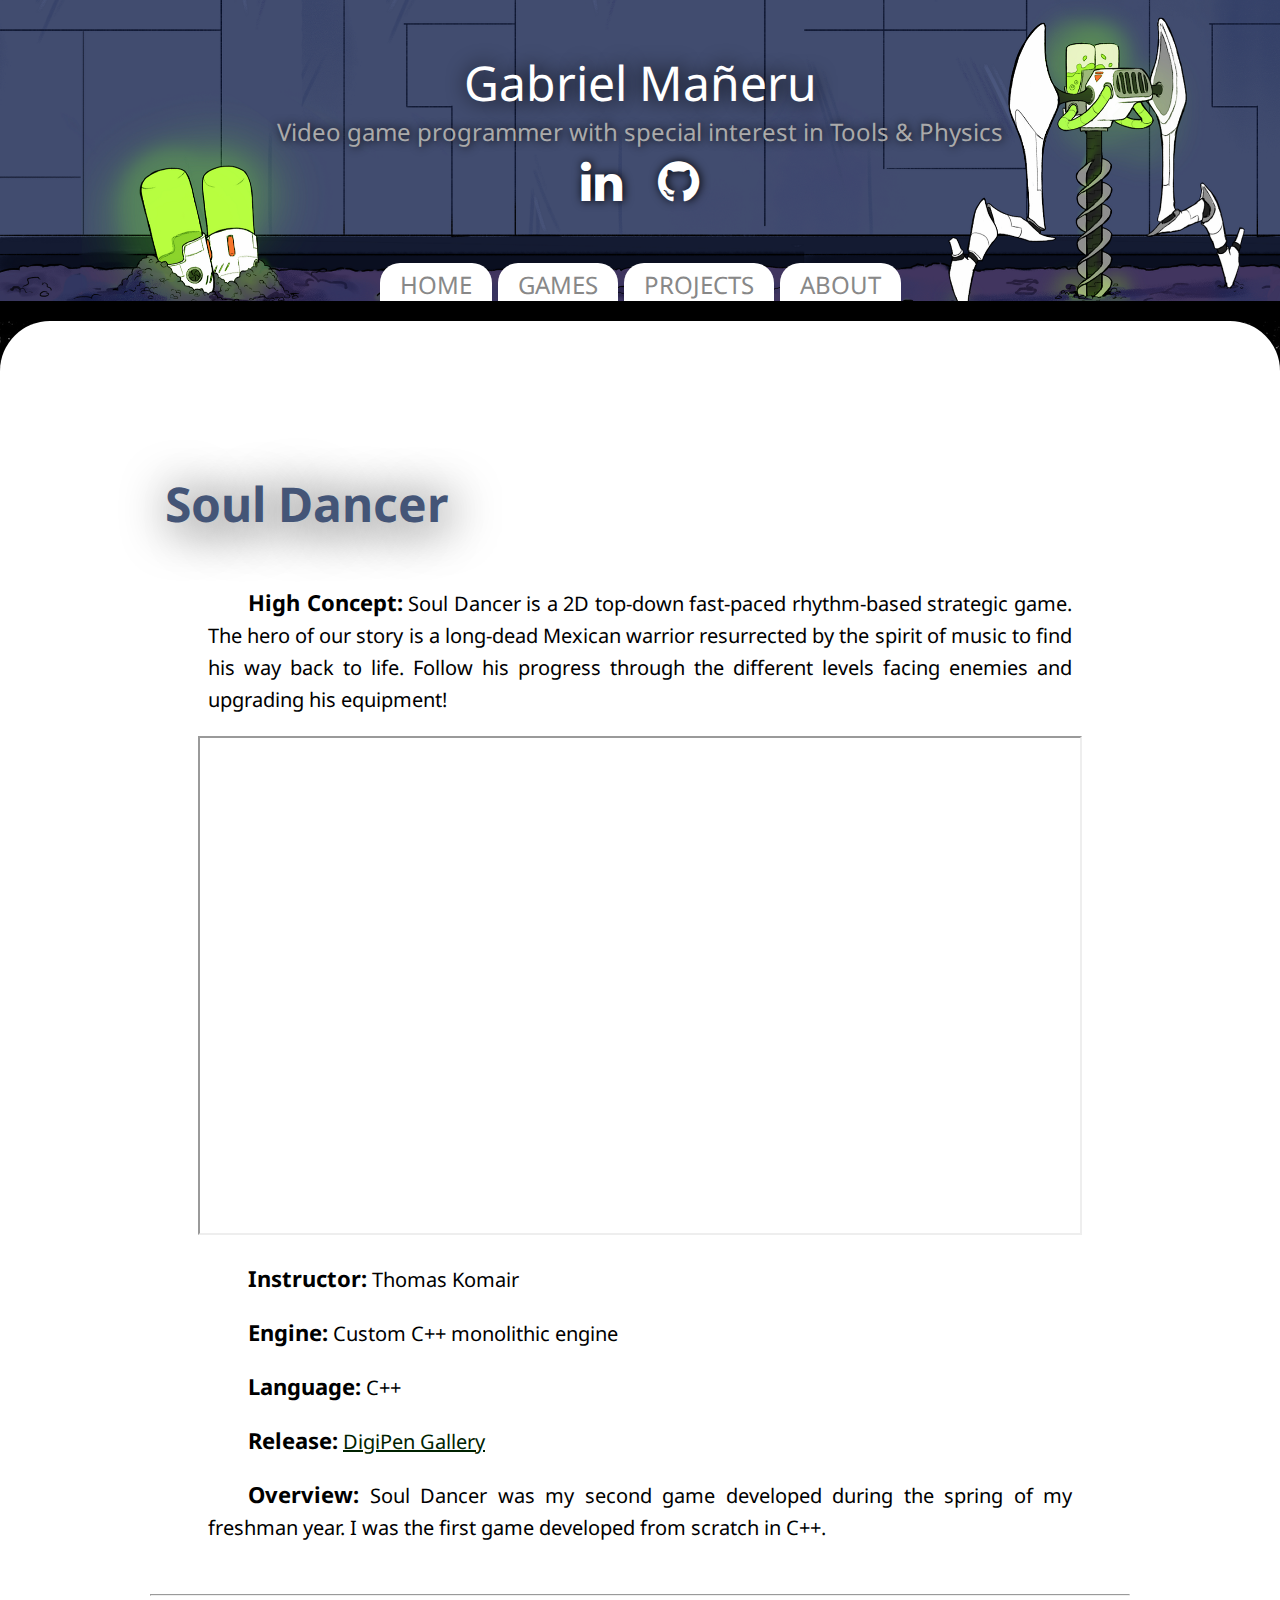
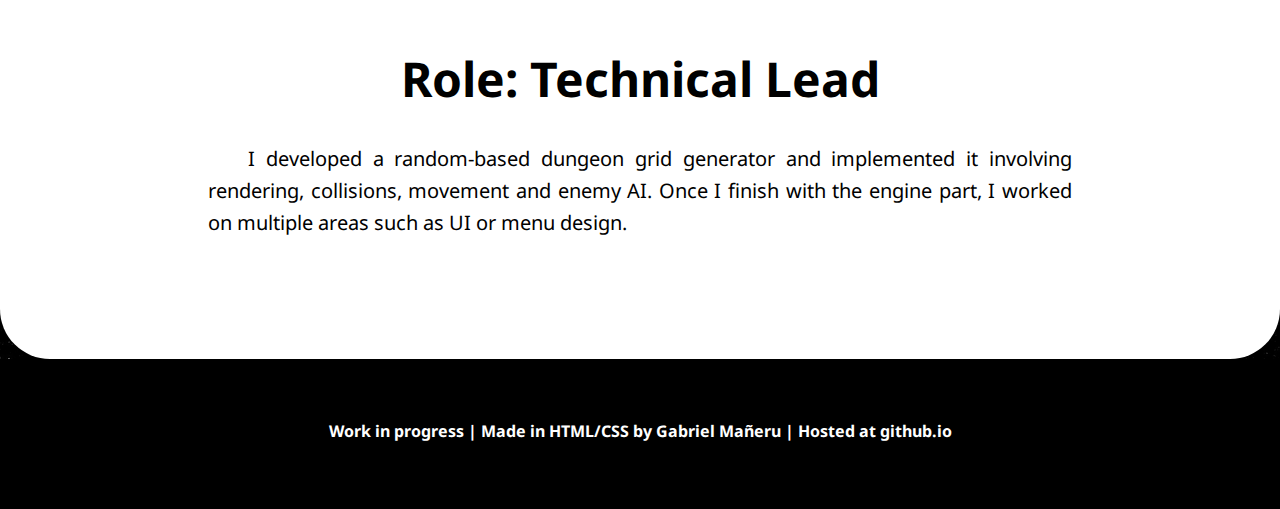
<file: posts/soul-dancer.html>
﻿<!DOCTYPE html>
<html lang="en">
<head>
    <meta charset="utf-8" />
    <title>Gabriel Ma&ntilde;eru - Portfolio</title>
    <link rel="stylesheet" href="../styles/header.css" />
    <link rel="stylesheet" href="../styles/main.css" />
    <link rel="stylesheet" href="../styles/footer.css" />
    <link rel="stylesheet" href="https://fonts.googleapis.com/css?family=Noto Sans">
    <link rel="stylesheet" href="https://cdnjs.cloudflare.com/ajax/libs/font-awesome/4.7.0/css/font-awesome.min.css">
</head>
<body>
    <!--Header start-->
    <header class="banner">
        <div class="banner-inner">
            <!--Add Site Title-->
            <a class="site-title" href="">
                Gabriel Ma&ntilde;eru
            </a>
            <!--Add Site Tagline-->
            <h2 class="site-tagline">
                Video game programmer with special interest in Tools & Physics
            </h2>
            <!--Add Social Navigation-->
            <ul class="social-nav">
                <li class="item">
                    <a class="icon-button" href="https://www.linkedin.com/in/gabriel-maneru-olazabal/" target="_blank">
                        <i class="fa fa-linkedin"></i>
                    </a>
                </li>
                <li class="item">
                    <a class="icon-button" href="https://github.com/gabrielmaneru/" target="_blank">
                        <i class="fa fa-github"></i>
                    </a>
                </li>
            </ul>
            <!--Add Site Navigation-->
            <ul class="site-nav">
                <li class="item">
                    <a class="site-page" href="../index.html">HOME</a>
                </li>
                <li class="item">
                    <a class="site-page" href="../pages/games.html">GAMES</a>
                </li>
                <li class="item">
                    <a class="site-page" href="../pages/projects.html">PROJECTS</a>
                </li>
                <li class="item">
                    <a class="site-page" href="../pages/about.html">ABOUT</a>
                </li>
            </ul>
        </div>
        <!--Insert Horizontal Separation-->
        <div style="background:#000; width:100%; height:20px;"></div>
    </header>
    <article class="main-article">
        <header class="main-title">
            <h1>Soul Dancer</h1>
        </header>
        <p class="main-par">
            <b>High Concept:</b> Soul Dancer is a 2D top-down fast-paced rhythm-based strategic game. The hero of our story is a long-dead Mexican warrior resurrected by the spirit of music to find his way back to life. Follow his progress through the different levels facing enemies and upgrading his equipment!
        </p>
        <iframe src="https://www.youtube.com/embed/FWuW8QxXCT0?controls=1"
                width="880"
                height="495"
                allowfullscreen="allowfullscreen"
                mozallowfullscreen="mozallowfullscreen"
                msallowfullscreen="msallowfullscreen"
                oallowfullscreen="oallowfullscreen"
                webkitallowfullscreen="webkitallowfullscreen"></iframe>
        <p class="main-par">
            <b>Instructor:</b> Thomas Komair
        </p>
        <p class="main-par">
            <b>Engine:</b> Custom C++ monolithic engine
        </p>
        <p class="main-par">
            <b>Language:</b> C++
        </p>
        <p class="main-par">
            <b>Release:</b> <a class="main-link" href="https://arcade.digipen.edu/games/soul-dancer" target="_blank">DigiPen Gallery</a>
        </p>
        <p class="main-par">
            <b>Overview:</b>
            Soul Dancer was my second game developed during the spring of my freshman year. I was the first game developed from scratch in C++.
        </p>
        <hr class="separator" />
        <p class="main-par">
            <h1>Role: Technical Lead</h1>
        </p>
        <p class="main-par">
            I developed a random-based dungeon grid generator and implemented it involving rendering, collisions, movement and enemy AI. Once I finish with the engine part, I worked on multiple areas such as UI or menu design.
        </p>
    </article>
    <footer class="footer-back">
        <h1>Work in progress | Made in HTML/CSS by Gabriel Mañeru | Hosted at github.io</h1>
    </footer>
</body>
</html>
</file>
<file: styles/header.css>
﻿/* Banners */
.banner {
    background-color: #1f1e1d;
    background-image: url('../data/senko_background.png');
    background-position-x: center;
    background-position-y: 85%;
    background-repeat: no-repeat;
    background-size: cover;
    box-sizing: border-box;
    display: block;
    position: relative;
}

.banner-inner {
    margin: auto;
    padding: 50px 0px 0px 0px;
    max-width: 90%;
    position: relative;
    text-align: center;
    -webkit-font-smoothing: antialiased;
}

/* Header Text */
.site-title {
    color: #fff;
    cursor: pointer;
    font-size: 48px;
    font-style: normal;
    font-weight: 400;
    text-align: center;
    text-decoration-color: #ffffff;
    text-decoration-line: none;
    text-decoration-style: solid;
    text-shadow: #000 1px 0 20px;
    -webkit-font-smoothing: antialiased;
}

.site-tagline {
    color: #AAA;
    font-size: 24px;
    font-style: normal;
    font-weight: 400;
    text-align: center;
    text-decoration-color: #ffffff;
    text-decoration-line: none;
    text-decoration-style: solid;
    text-shadow: #000 1px 0 10px;
    -webkit-font-smoothing: antialiased;
    margin: 0px;
}

/* Social Navigation*/
.social-nav {
    list-style: none;
    position: relative;
    padding: 0px;
    text-align: center;
    margin: 0px;
}

    .social-nav .item {
        padding: 0;
        list-style: none;
        display: inline-block;
    }

        .social-nav .item + .item {
            padding-left: 30px;
        }

        .social-nav .item .icon-button {
            font-size: 48px;
            color: #fff;
            text-shadow: #000 1px 0 10px;
            -webkit-font-smoothing: antialiased;
            transition-duration: 0.4s;
            transition-timing-function: ease-in-out;
        }

            .social-nav .item .icon-button:hover {
                color: #0f0
            }

/* Site Navigation */
.site-nav {
    list-style: none;
    position: relative;
    padding: 0px;
    text-align: center;
    display: block;
    margin: 50px 0px 0px 0px;
}

    .site-nav .item {
        display: inline-block;
        background: #fff;
        border-radius: 20px 20px 0px 0px;
        padding: 5px 20px 0px 20px;
        -webkit-font-smoothing: antialiased;
        transition-duration: 0.4s;
        transition-timing-function: ease-in-out;
    }
        .site-nav .item:hover {
            background: #0f0;
        }
        /*.site-nav .item + .item {
            padding-left: 30px;
        }*/
        .site-nav .item .site-page {

            color: #888;
            font-size: 24px;
            font-style: normal;
            font-weight: 400;
            text-align: center;
            text-decoration-color: #ffffff;
            text-decoration-line: none;
            text-decoration-style: solid;
            -webkit-font-smoothing: antialiased;
            margin: 0px;
        }
</file>
<file: styles/main.css>
﻿body {
    margin: 0;
    padding: 0;
    font-family: 'Noto Sans';
    font-size: 24px;
    background-color: #222;
    background-image: url('../data/stars_background.png');
    background-repeat:repeat;
}

/* Main Styles */
.main-article {
    align-self: center;
    background: #fff;
    border-radius: 50px;
    overflow: hidden;
    width: auto;
    max-width: 1300px;
    text-align: center;
    box-sizing: border-box;
    display: block;
    margin: 0px auto;
    padding: 100px;
}
.main-title {
    display: block;
    box-sizing: border-box;
    position: relative;
    padding: 7.5% 6%;
    text-align: left;
    padding-top: 0px;
    padding-bottom: 0px;
    margin: 0px;
    text-shadow: #000 5px 5px 50px;
    -webkit-font-smoothing: antialiased;
}
    .main-title > h1 {
        font-size: 48px;
        color: #457;
        margin: 50px 0px;
    }

.main-par {
    text-indent: 40px;
    text-align: justify;
    line-height: 160%;
    margin-left: auto;
    margin-right: auto;
    margin-bottom: 1em;
    word-wrap: break-word;
    font-size: 20px;
    padding: 0px;
    box-sizing: border-box;
    width: 80%;
    color: #000;
}
    .main-par > b {
        font-size: 22px;
    }
.main-link{
    text-decoration: underline;
    text-decoration-color: #020;
    color: #020;
}
    .main-link:hover {
        text-decoration-color: #080;
        color: #080;
    }
    .main-link:active {
        text-decoration-color: #0f0;
        color: #0f0;
    }



/* Post Styles */
.post-thumbs {
    width:100%;
    height:auto;
    float:left;
}
    .post-thumbs > li {
        background: #000;
        background-size:auto 100%;
        background-position:center;
        width: 300px;
        height: 300px;
        background-repeat: no-repeat;
        display: block;
        float: left;
        overflow: hidden;
        margin: 20px;
        -webkit-perspective: 500px;
        box-sizing: border-box;
        transition-duration: 0.4s;
        transition-timing-function: ease-out;
    }
        .post-thumbs > li > div {
            position: absolute;
            background:#fff;
            opacity:0.5;
            width: 300px;
            height: 0px;
            font-size: 0px;
            top: 300px;
            transition-duration: 0.4s;
            transition-timing-function: ease-out;
        }
        .post-thumbs > li:hover > div {
            position: absolute;
            width: 300px;
            height: 70px;
            top: 230px;
            font-size: 24px;
            transition-duration: 0.4s;
            transition-timing-function: ease-out;
        }
            .post-thumbs > li:hover > div > a {
                text-shadow: #000 5px 5px 50px;
                text-decoration-color: #000;
                color: #000;
            }
                .post-thumbs > li:hover > div > a:hover {
                    text-shadow: #080 5px 5px 50px;
                    text-decoration-color: #080;
                    color: #080;
                }

                .post-thumbs > li:hover > div > a:active {
                    text-shadow: #0f0 5px 5px 50px;
                    text-decoration-color: #0f0;
                    color: #0f0;
                }
.main-media {
    background: #000;
    background-size: 100% 100%;
    background-repeat: no-repeat;
    background-position: center;
    position: center;
    width: 500px;
    height: 500px;
    display: inline-block;
    overflow: hidden;
}
.separator{
    margin: 50px 50px 
}
</file>
<file: styles/footer.css>
﻿.footer-back {
    background: #000;
    width: 100%;
    height: 50px;
    padding: 50px 0px;
}
    .footer-back > h1 {
        text-align: center;
        color: #fff;
        font-size: 16px;
    }
</file>
